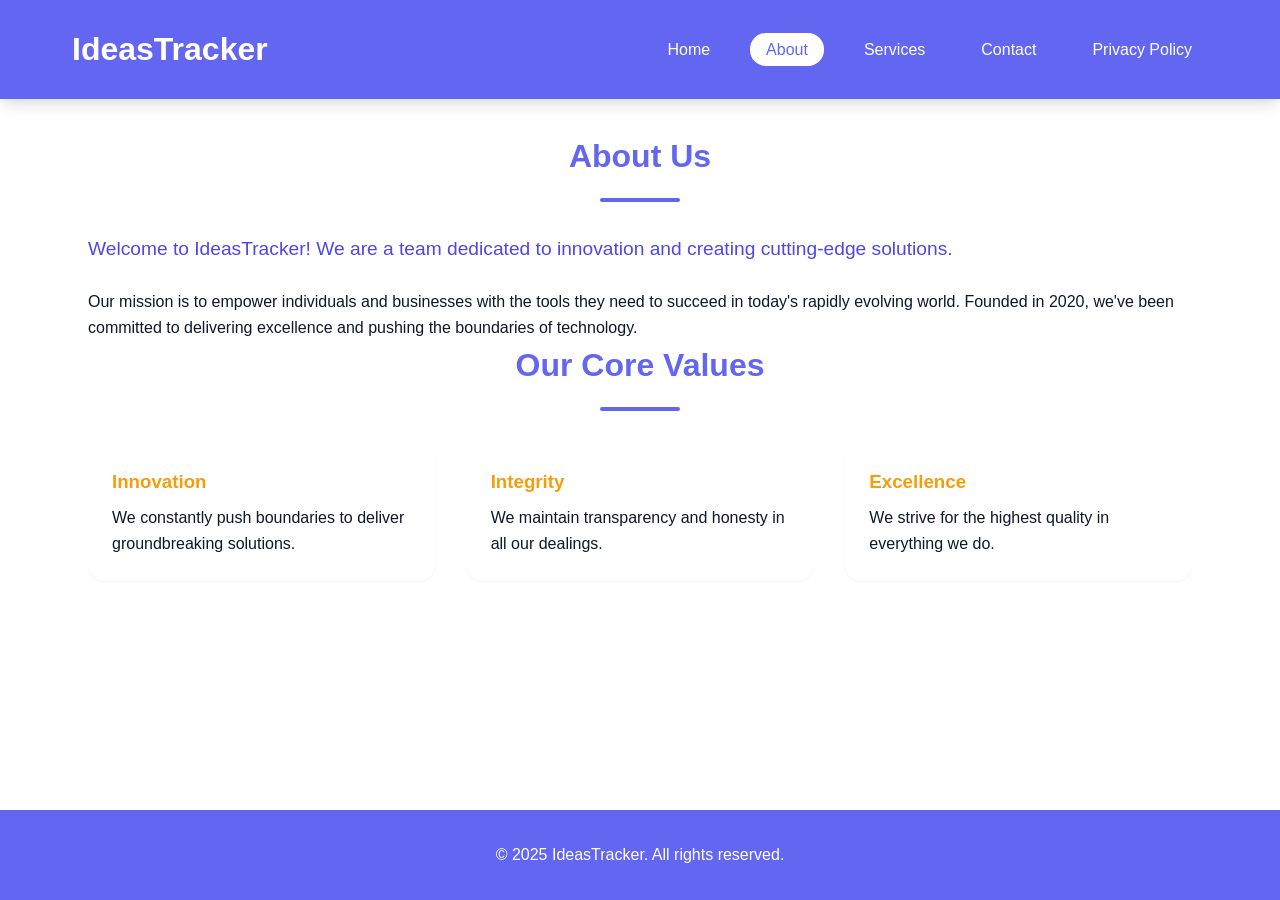
<file: about.html>
<!DOCTYPE html>
<html lang="en">
<head>
    <!-- Meta Information -->
    <meta charset="UTF-8">
    <meta name="viewport" content="width=device-width, initial-scale=1.0">
    <meta name="description" content="Learn more about IdeasTracker and our mission.">
    
    <!-- Page Title -->
    <title>IdeasTracker - About Us</title>
    
    <!-- External Resources -->
    <link rel="stylesheet" href="styles.css">
    <link rel="icon" href="favicon.ico" type="image/x-icon">
</head>

<body>
    <!-- Header Section -->
    <header class="main-header">
        <div class="header-content">
            <h1>IdeasTracker</h1>
            <nav class="main-nav">
                <ul>
                    <li><a href="landing.html">Home</a></li>
                    <li><a href="about.html" class="active">About</a></li>
                    <li><a href="terms.html">Services</a></li>
                    <li><a href="contact.html">Contact</a></li>
                    <li><a href="privacy.html">Privacy Policy</a></li>
                </ul>
            </nav>
        </div>
    </header>

    <!-- Main Content -->
    <main class="container">
        <!-- About Section -->
        <section class="about-section">
            <div class="section-header">
                <h2>About Us</h2>
                <div class="divider"></div>
            </div>
            <div class="section-content">
                <p class="lead">Welcome to IdeasTracker! We are a team dedicated to innovation and creating cutting-edge solutions.</p>
                <p>Our mission is to empower individuals and businesses with the tools they need to succeed in today's rapidly evolving world. Founded in 2020, we've been committed to delivering excellence and pushing the boundaries of technology.</p>
            </div>
        </section>
        <!-- Values Section -->
        <section class="values-section">
            <div class="section-header">
                <h2>Our Core Values</h2>
                <div class="divider"></div>
            </div>
            <div class="section-content">
                <ul class="values-list">
                    <li>
                        <h3>Innovation</h3>
                        <p>We constantly push boundaries to deliver groundbreaking solutions.</p>
                    </li>
                    <li>
                        <h3>Integrity</h3>
                        <p>We maintain transparency and honesty in all our dealings.</p>
                    </li>
                    <li>
                        <h3>Excellence</h3>
                        <p>We strive for the highest quality in everything we do.</p>
                    </li>
                </ul>
            </div>
        </section>
    </main>

    <!-- Footer Section -->
    <footer class="main-footer">
        <div class="footer-content">
            <div class="copyright">
                <p>&copy; 2025 IdeasTracker. All rights reserved.</p>
            </div>
        </div>
    </footer>
</body>
</html>
</file>
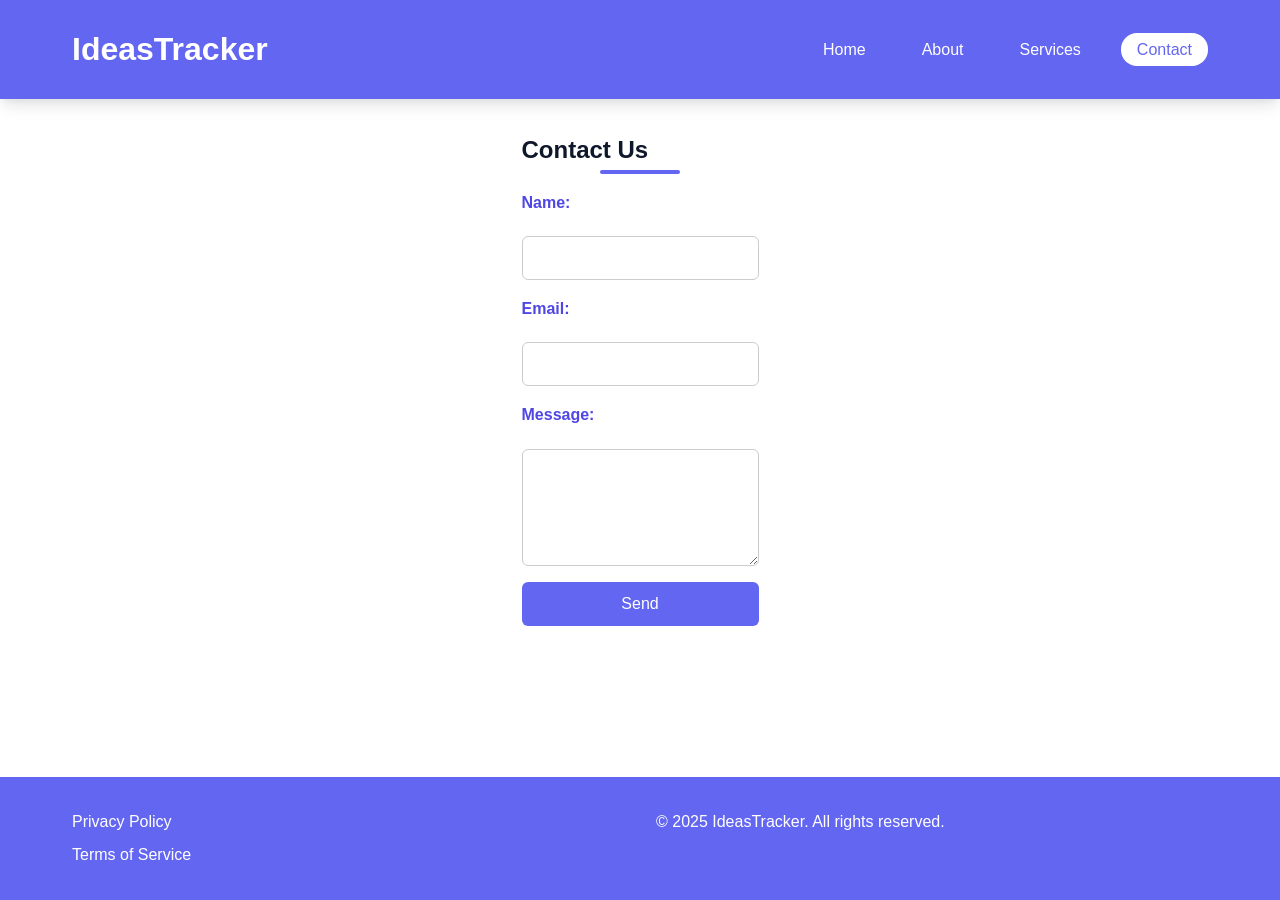
<file: contact.html>
<!DOCTYPE html>
<html lang="en">
<head>
  <meta charset="UTF-8" />
  <meta name="viewport" content="width=device-width, initial-scale=1.0" />
  <meta name="description" content="Contact IdeasTracker support team." />
  <title>Contact Us - IdeasTracker</title>
  <link rel="stylesheet" href="styles.css" />
</head>
<body>

  <!-- Header -->
  <header class="main-header">
    <div class="header-content">
      <h1>IdeasTracker</h1>
      <nav class="main-nav">
        <ul>
          <li><a href="landing.html">Home</a></li>
          <li><a href="about.html">About</a></li>
          <li><a href="services.html">Services</a></li>
          <li><a href="contact.html" class="active">Contact</a></li>
        </ul>
      </nav>
    </div>
  </header>

  <!-- Main Content -->
  <main class="container">
    <h2>Contact Us</h2>
    <div class="divider"></div>

    <div id="msg" aria-live="polite"></div>

    <form id="contactForm" class="contact-form">
      <label for="name">Name:</label>
      <input type="text" id="name" name="name" required />

      <label for="email">Email:</label>
      <input type="email" id="email" name="email" required />

      <label for="message">Message:</label>
      <textarea id="message" name="message" rows="5" required></textarea>

      <button type="submit">Send</button>
    </form>
  </main>

  <!-- Footer -->
  <footer class="main-footer">
    <div class="footer-content">
      <div class="footer-links">
        <a href="privacy.html">Privacy Policy</a>
        <a href="terms.html">Terms of Service</a>
      </div>
      <div>&copy; 2025 IdeasTracker. All rights reserved.</div>
    </div>
  </footer>

  <script>
    const form = document.getElementById("contactForm");
    const button = form.querySelector("button");
    const msg = document.getElementById("msg");

    form.addEventListener("submit", function (e) {
      e.preventDefault();

      const name = form.name.value.trim();
      const email = form.email.value.trim();
      const message = form.message.value.trim();

      if (!name || !email || !message) {
        msg.style.color = "red";
        msg.textContent = "Please fill out all fields.";
        return;
      }

      // رسالة واتساب
      const phone = "972594608763"; 
      const fullMsg = `New message from the contact form:\nName: ${name}\nEmail: ${email}\nMessage: ${message}`;

      // فتح رابط واتساب عند المستخدم
      const waLink = `https://wa.me/${phone}?text=${encodeURIComponent(fullMsg)}`;
      window.open(waLink, "_blank");

      msg.style.color = "green";
      msg.textContent = "Opening WhatsApp...";
      form.reset();
    });
  </script>

</body>
</html>
</file>
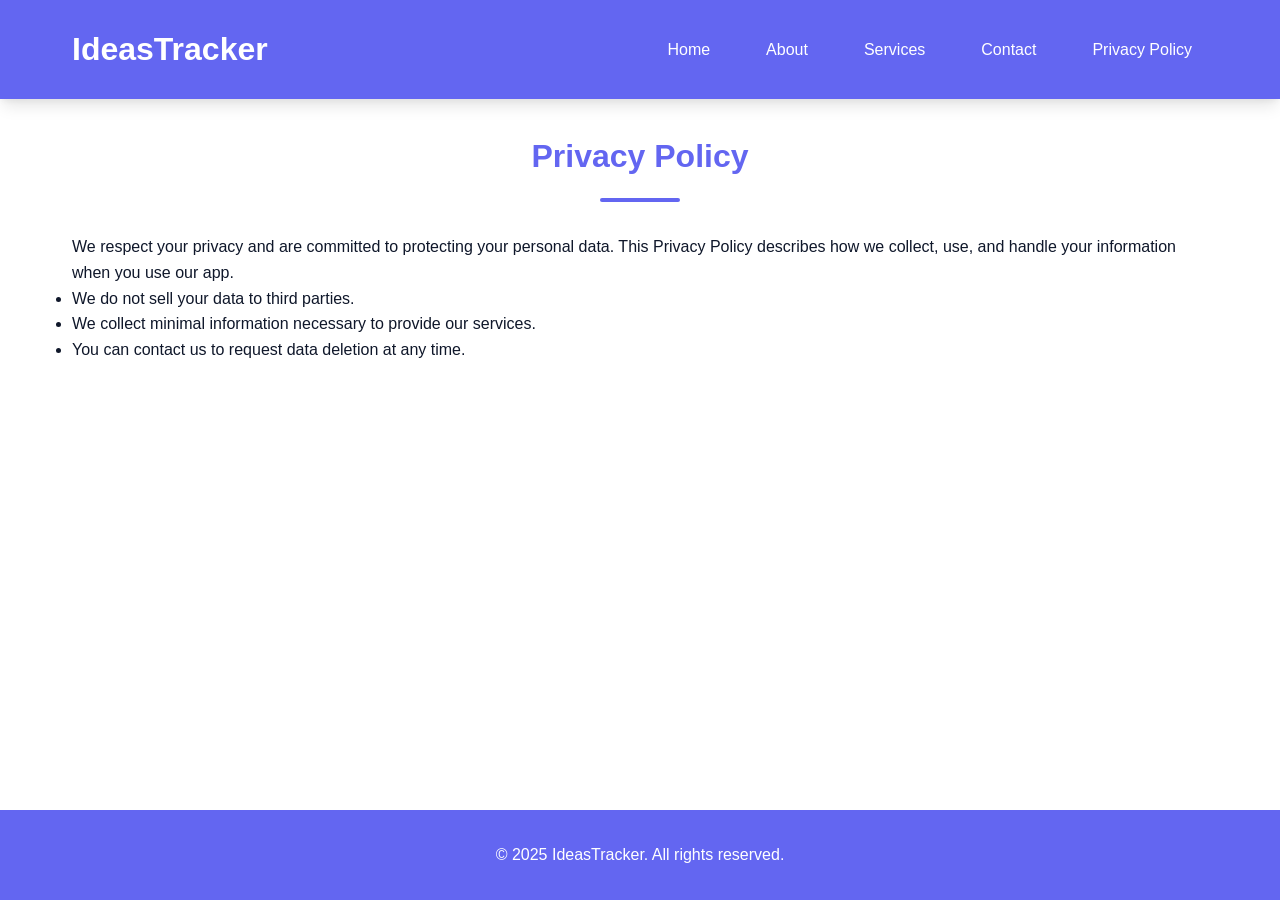
<file: privacy.html>
<!DOCTYPE html>
<html lang="en">
<head>
  <meta charset="UTF-8" />
  <meta name="viewport" content="width=device-width, initial-scale=1.0" />
  <meta name="description" content="Learn how IdeasTracker protects your privacy and personal information." />
  <link rel="stylesheet" href="styles.css" />
  <title>Privacy Policy - IdeasTracker</title>
</head>
<body>
  <!-- Header -->
  <header class="main-header">
    <div class="header-content">
      <h1>IdeasTracker</h1>
      <nav class="main-nav">
        <ul>
          <li><a href="landing.html">Home</a></li>
          <li><a href="about.html">About</a></li>
          <li><a href="terms.html">Services</a></li>
          <li><a href="contact.html">Contact</a></li>
          <li><a href="privacy.html">Privacy Policy</a></li>

        </ul>
      </nav>
    </div>
  </header>

  <!-- Main Content -->
  <main class="container">
    <section class="privacy-section">
      <div class="section-header">
        <h2>Privacy Policy</h2>
        <div class="divider"></div>
      </div>
      <p>We respect your privacy and are committed to protecting your personal data. This Privacy Policy describes how we collect, use, and handle your information when you use our app.</p>
      <ul>
        <li>We do not sell your data to third parties.</li>
        <li>We collect minimal information necessary to provide our services.</li>
        <li>You can contact us to request data deletion at any time.</li>
      </ul>
    </section>
  </main>

  <!-- Footer -->
  <footer class="main-footer">
    <div class="footer-content">
      <div class="copyright">
        <p>&copy; 2025 IdeasTracker. All rights reserved.</p>
      </div>
    </div>
  </footer>
</body>
</html>
</file>
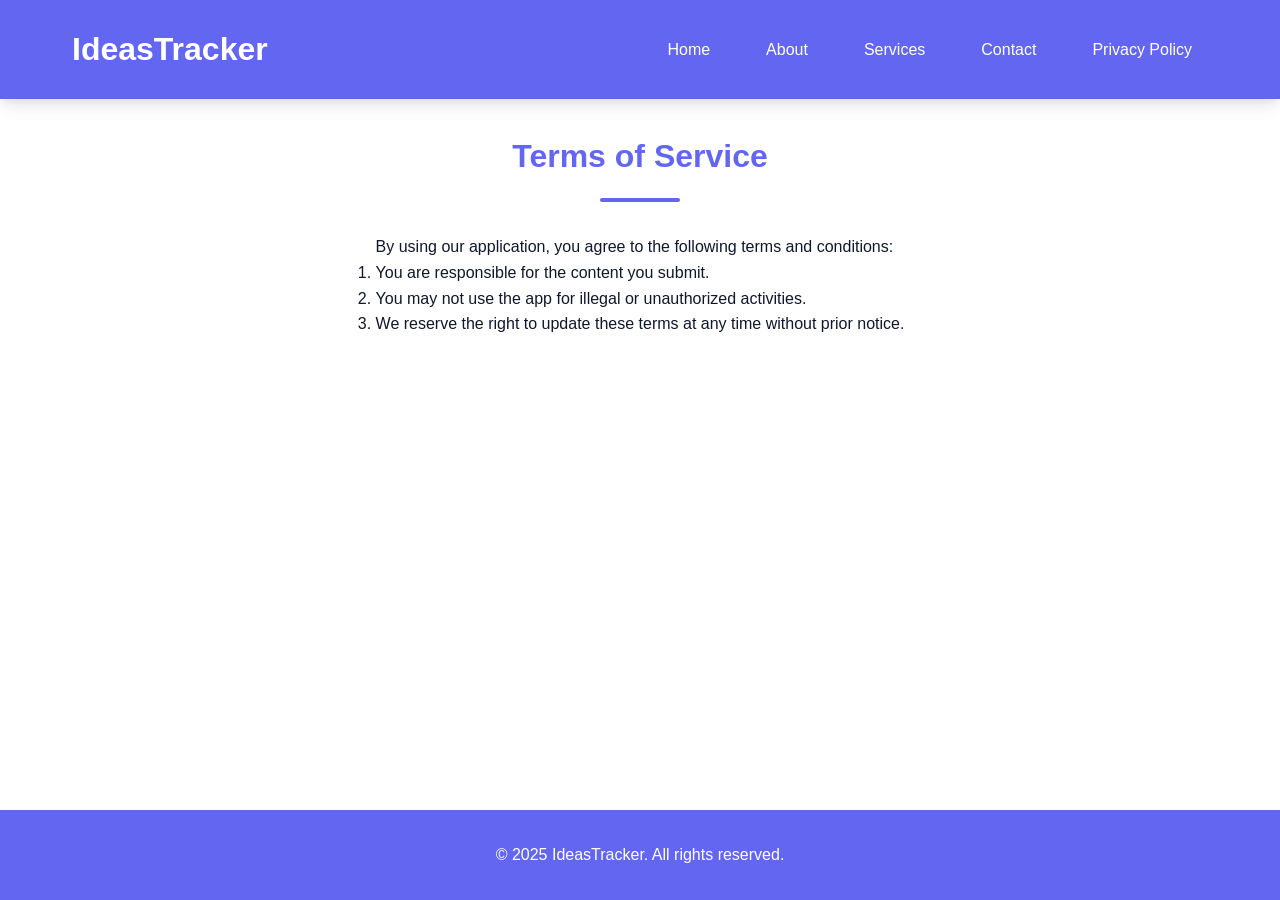
<file: terms.html>
<!DOCTYPE html>
<html lang="en">
<head>
  <meta charset="UTF-8" />
  <meta name="viewport" content="width=device-width, initial-scale=1.0" />
  <meta name="description" content="Read the Terms of Service for IdeasTracker." />
  <link rel="stylesheet" href="styles.css" />
  <title>Terms of Service - IdeasTracker</title>
</head>
<body>
  <!-- Header -->
  <header class="main-header">
    <div class="header-content">
      <h1>IdeasTracker</h1>
      <nav class="main-nav">
        <ul>
          <li><a href="landing.html">Home</a></li>
          <li><a href="about.html">About</a></li>
          <li><a href="terms.html">Services</a></li>
          <li><a href="contact.html">Contact</a></li>
          <li><a href="privacy.html">Privacy Policy</a></li>
        </ul>
      </nav>
    </div>
  </header>

  <!-- Main Content -->
  <main class="container">
    <section class="terms-section">
      <div class="section-header">
        <h2>Terms of Service</h2>
        <div class="divider"></div>
      </div>
      <p>By using our application, you agree to the following terms and conditions:</p>
      <ol>
        <li>You are responsible for the content you submit.</li>
        <li>You may not use the app for illegal or unauthorized activities.</li>
        <li>We reserve the right to update these terms at any time without prior notice.</li>
      </ol>
    </section>
  </main>

  <!-- Footer -->
  <footer class="main-footer">
    <div class="footer-content">
      <div class="copyright">
        <p>&copy; 2025 IdeasTracker. All rights reserved.</p>
      </div>
    </div>
  </footer>
</body>
</html>
</file>
<file: styles.css>
/* ===== Global Styles & Variables ===== */
:root {
  --primary: #6366f1;
  --primary-dark: #4f46e5;
  --primary-light: #a5b4fc;
  --secondary: #10b981;
  --secondary-dark: #059669;
  --accent: #f59e0b;
  --accent-dark: #d97706;
  --danger: #ef4444;
  --warning: #f59e0b;
  --success: #10b981;
  --background: #ffffff;
  --foreground: #0f172a;
  --card: #ffffff;
  --card-foreground: #1e293b;
  --border: #e2e8f0;
  --input: #f8fafc;
  --ring: rgba(99, 102, 241, 0.3);
  --radius: 1rem;
  --shadow-sm: 0 1px 2px 0 rgba(0, 0, 0, 0.05);
  --shadow: 0 4px 6px -1px rgba(0, 0, 0, 0.1), 0 2px 4px -1px rgba(0, 0, 0, 0.06);
  --shadow-md: 0 10px 15px -3px rgba(0, 0, 0, 0.1), 0 4px 6px -2px rgba(0, 0, 0, 0.05);
  --shadow-lg: 0 20px 25px -5px rgba(0, 0, 0, 0.1), 0 10px 10px -5px rgba(0, 0, 0, 0.04);
}

.dark {
  --primary: #818cf8;
  --primary-dark: #6366f1;
  --primary-light: #c7d2fe;
  --secondary: #34d399;
  --secondary-dark: #10b981;
  --accent: #fbbf24;
  --accent-dark: #f59e0b;
  --background: #0f172a;
  --foreground: #f8fafc;
  --card: #1e293b;
  --card-foreground: #f1f5f9;
  --border: #334155;
  --input: #1e293b;
  --ring: rgba(129, 140, 248, 0.3);
}

/* ===== Base Styles ===== */
* {
  margin: 0;
  padding: 0;
  box-sizing: border-box;
}

body {
  font-family: "Inter", -apple-system, BlinkMacSystemFont, "Segoe UI", Roboto, Oxygen, Ubuntu, Cantarell, "Open Sans", "Helvetica Neue", sans-serif;
  background-color: var(--background);
  color: var(--foreground);
  line-height: 1.6;
  transition: background 0.3s ease, color 0.3s ease;
  min-height: 100vh;
  display: flex;
  flex-direction: column;
}

/* ===== Header Styles ===== */
.main-header {
  background-color: var(--primary);
  color: white;
  padding: 1.5rem 0;
  box-shadow: var(--shadow-md);
}

.header-content {
  max-width: 1200px;
  margin: 0 auto;
  padding: 0 2rem;
  display: flex;
  justify-content: space-between;
  align-items: center;
}

.main-nav ul {
  display: flex;
  list-style: none;
  gap: 1.5rem;
}

.main-nav a {
  color: white;
  text-decoration: none;
  font-weight: 500;
  padding: 0.5rem 1rem;
  border-radius: var(--radius);
  transition: all 0.3s ease;
}

.main-nav a:hover {
  background-color: var(--primary-dark);
}

.main-nav a.active {
  background-color: white;
  color: var(--primary);
}

/* ===== Main Content Styles ===== */
.container {
  max-width: 1200px;
  margin: 2rem auto;
  padding: 0 2rem;
  flex: 1;
}

.section-header {
  margin-bottom: 2rem;
  text-align: center;
}

.section-header h2 {
  color: var(--primary);
  font-size: 2rem;
  margin-bottom: 1rem;
}

.divider {
  width: 80px;
  height: 4px;
  background: var(--primary);
  margin: 0 auto;
  border-radius: 2px;
}

.section-content {
  padding: 0 1rem;
}

/* ===== About Section ===== */
.about-section .lead {
  font-size: 1.2rem;
  font-weight: 500;
  color: var(--primary-dark);
  margin-bottom: 1.5rem;
}

/* ===== Team Section ===== */
.team-grid {
  display: grid;
  grid-template-columns: repeat(auto-fit, minmax(250px, 1fr));
  gap: 2rem;
  margin-top: 2rem;
}

.team-member {
  background-color: var(--card);
  padding: 1.5rem;
  border-radius: var(--radius);
  box-shadow: var(--shadow-sm);
  text-align: center;
  transition: transform 0.3s ease, box-shadow 0.3s ease;
}

.team-member:hover {
  transform: translateY(-5px);
  box-shadow: var(--shadow);
}

.member-photo {
  width: 120px;
  height: 120px;
  border-radius: 50%;
  object-fit: cover;
  margin: 0 auto 1rem;
  border: 3px solid var(--primary-light);
}

.team-member h3 {
  color: var(--primary);
  margin-bottom: 0.5rem;
}

.position {
  color: var(--secondary);
  font-weight: 500;
  margin-bottom: 0.5rem;
}

.bio {
  font-size: 0.9rem;
  color: var(--card-foreground);
}

/* ===== Values Section ===== */
.values-list {
  list-style: none;
  display: grid;
  grid-template-columns: repeat(auto-fit, minmax(300px, 1fr));
  gap: 2rem;
}

.values-list li {
  background-color: var(--card);
  padding: 1.5rem;
  border-radius: var(--radius);
  box-shadow: var(--shadow-sm);
}

.values-list h3 {
  color: var(--accent);
  margin-bottom: 0.5rem;
}

/* ===== Footer Styles ===== */
.main-footer {
  background-color: var(--primary);
  color: white;
  padding: 2rem 0;
  margin-top: 3rem;
}

.footer-content {
  max-width: 1200px;
  margin: 0 auto;
  padding: 0 2rem;
  display: grid;
  grid-template-columns: repeat(auto-fit, minmax(200px, 1fr));
  gap: 2rem;
}

.footer-links {
  display: flex;
  flex-direction: column;
  gap: 0.5rem;
}

.footer-links a {
  color: white;
  text-decoration: none;
  transition: opacity 0.3s ease;
}

.footer-links a:hover {
  opacity: 0.8;
  text-decoration: underline;
}

.social-links {
  display: flex;
  gap: 1rem;
  justify-content: flex-end;
}

.social-links img {
  width: 24px;
  height: 24px;
  transition: transform 0.3s ease;
}

.social-links img:hover {
  transform: scale(1.2);
}

.copyright {
  text-align: center;
  display: flex;
  align-items: center;
  justify-content: center;
}

/* ===== Responsive Styles ===== */
@media (max-width: 768px) {
  .header-content {
    flex-direction: column;
    gap: 1rem;
  }
  
  .main-nav ul {
    flex-direction: column;
    gap: 0.5rem;
  }
  
  .team-grid {
    grid-template-columns: 1fr;
  }
  
  .footer-content {
    grid-template-columns: 1fr;
    text-align: center;
  }
  
  .social-links {
    justify-content: center;
  }
}

/* ===== Animations ===== */
@keyframes fadeIn {
  from {
    opacity: 0;
    transform: translateY(10px);
  }
  to {
    opacity: 1;
    transform: translateY(0);
  }
}

.fade-in {
  animation: fadeIn 0.5s ease-out forwards;
}

/* ===== Contact Form Styles ===== */
.contact-form {
  max-width: 600px;
  margin: 0 auto;
  display: flex;
  flex-direction: column;
  gap: 1rem;
}

.contact-form label {
  margin-bottom: 0.3rem;
  font-weight: 600;
  color: var(--primary-dark);
}

.contact-form input,
.contact-form textarea {
  padding: 10px;
  border: 1px solid #ccc;
  border-radius: 6px;
  transition: border-color 0.3s ease, box-shadow 0.3s ease;
}

.contact-form input:focus,
.contact-form textarea:focus {
  outline: none;
  border-color: var(--primary);
  box-shadow: 0 0 5px var(--primary);
}

.contact-form button {
  background-color: var(--primary);
  color: #fff;
  padding: 10px 15px;
  border: none;
  border-radius: 6px;
  cursor: pointer;
  transition: background-color 0.3s ease;
}

.contact-form button:hover {
  background-color: var(--primary-dark);
}

.contact-form button:disabled {
  background-color: var(--primary-light);
  cursor: not-allowed;
  opacity: 0.7;
}

/* ===== Messages Styles ===== */
#msg {
  font-weight: 600;
  margin-bottom: 1rem;
}

.msg-error {
  color: var(--danger);
}

.msg-success {
  color: var(--success);
}

/* ===== Accessibility & Mobile Improvements ===== */
.contact-form input,
.contact-form textarea,
.contact-form button {
  font-size: 1rem;
  min-height: 44px; /* for better tap targets on mobile */
}

.contact-form textarea {
  resize: vertical;
  min-height: 100px;
}

/* Optional: Add smooth transitions to input fields */
.contact-form input,
.contact-form textarea {
  transition: border-color 0.3s ease, box-shadow 0.3s ease;
}
</file>
